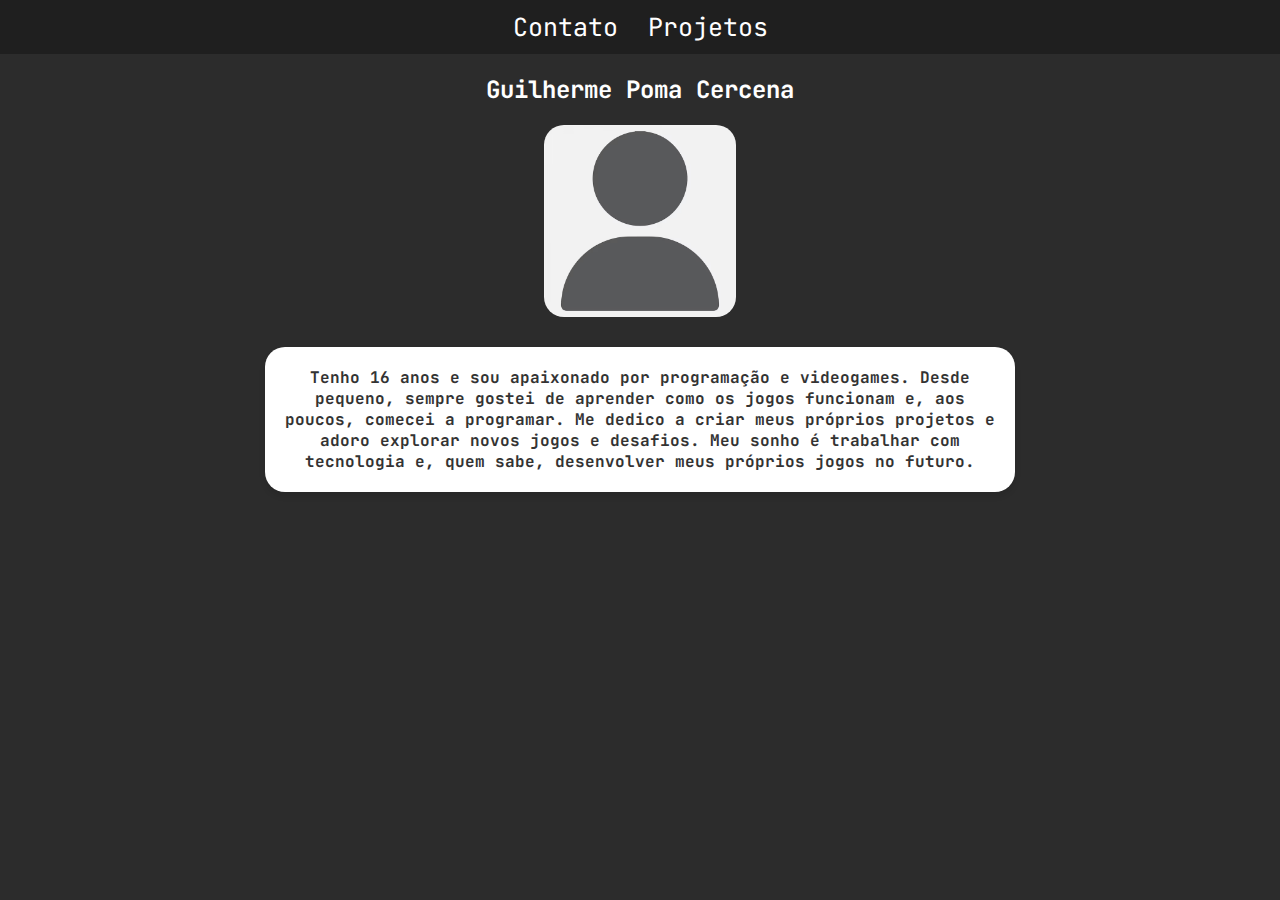
<file: index.html>
<!DOCTYPE html>
<html lang="pt-br">
<head>
    <meta charset="UTF-8">
    <meta name="viewport" content="width=device-width, initial-scale=1.0">
    <title>Portfólio</title>
    <link href="CSS/style.css" rel="stylesheet">
</head>
<body>
    <nav id="cabe">
        <ul>
            <li><a href="contato.html">Contato</a></li>
            <li><a href="Projetos.html">Projetos</a></li>
        </ul>
    </nav>
    <h1 id="Nome">Guilherme Poma Cercena</h1>
    <img id="img" src="IMAGES/thumbnails/v1_7.png">
    <div id="info">
        <h1 id="Bio">
            Tenho 16 anos e sou apaixonado por programação e videogames. Desde pequeno, sempre gostei de aprender como os jogos funcionam e, aos poucos, comecei a programar. Me dedico a criar meus próprios projetos e adoro explorar novos jogos e desafios. Meu sonho é trabalhar com tecnologia e, quem sabe, desenvolver meus próprios jogos no futuro.
        </h1>
    </div>
</body>
</html>
</file>
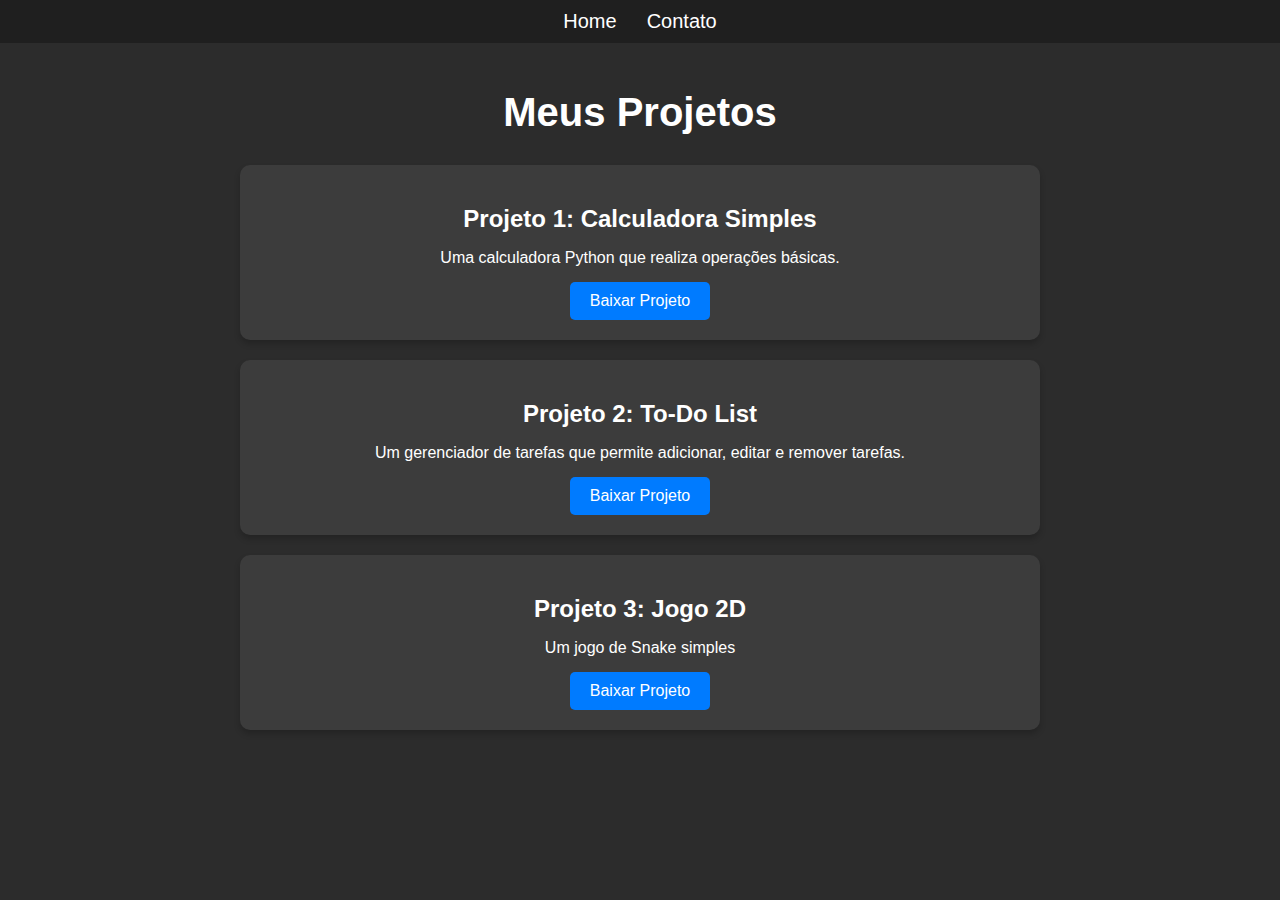
<file: Projetos.html>
<!DOCTYPE html>
<html lang="en">
<head>
    <meta charset="UTF-8">
    <meta name="viewport" content="width=device-width, initial-scale=1.0">
    <title>Meus Projetos</title>
    <link rel="stylesheet" href="CSS/projetos.css">
</head>
<body>
    <nav id="cabe">
        <ul>
            <li><a href="index.html">Home</a></li>
            <li><a href="contato.html">Contato</a></li>
        </ul>
    </nav>
    <div class="container">
        <h1>Meus Projetos</h1>
        <div class="projects">
            <!-- Projeto 1 -->
            <div class="project">
                <h2>Projeto 1: Calculadora Simples</h2>
                <p>Uma calculadora Python que realiza operações básicas.</p>
                <a href="Download/Calculadora/calculadora.exe" download class="button">Baixar Projeto</a>
            </div>
            <!-- Projeto 2 -->
            <div class="project">
                <h2>Projeto 2: To-Do List</h2>
                <p>Um gerenciador de tarefas que permite adicionar, editar e remover tarefas.</p>
                <a href="Download/Tarefas/task.exe" download class="button">Baixar Projeto</a>
            </div>
            <!-- Projeto 3 -->
            <div class="project">
                <h2>Projeto 3: Jogo 2D</h2>
                <p>Um jogo de Snake simples</p>
                <a href="Download/Snake/snake.exe" download class="button">Baixar Projeto</a>
            </div>
        </div>
    </div>
</body>
</html>
</file>
<file: CSS/style.css>
/* Importa a fonte JetBrains Mono */
@import url('https://fonts.googleapis.com/css2?family=JetBrains+Mono:ital,wght@0,100..800;1,100..800&display=swap');

/* Configuração geral */
* {
    font-family: 'JetBrains Mono', monospace;
    margin: 0;
    padding: 0;
    box-sizing: border-box;
}

/* Estilo do corpo */
body {
    background-color:  #2C2C2C;
}

/* Navbar */
nav {
    background-color: #1F1F1F;
    padding: 10px 20px;
}

ul {
    display: flex;
    justify-content: center;
    list-style-type: none;
    font-size: 25px;
}

ul li {
    margin: 0 15px;
}

a {
    color: white;
    text-decoration: none;
    transition: color 0.3s;
}

a:hover {
    color: gray;
}

/* Nome do portfólio */
#Nome {
    color: white;
    font-size: 24px;
    text-align: center;
    margin-top: 20px;
}

/* Imagem */
#img {
    display: block;
    margin: 20px auto;
    border-radius: 20px;
    width: 15%;
    max-width: 200px;
}

/* Informação principal */
#info {
    max-width: 750px;
    margin: 30px auto;
    padding: 20px;
    background-color: white;
    border-radius: 20px;
    text-align: center;
    box-shadow: 0 4px 6px rgba(0, 0, 0, 0.1);
}

#Bio {
    font-size: 16px;
    color: #333;
}

/* Estilos responsivos */
@media screen and (max-width: 600px) {
    body {
        padding: 0 10px;
    }

    #Nome {
        font-size: 20px;
        margin-top: 15px;
    }

    #img {
        width: 50%;
        max-width: 150px;
    }

    #info {
        width: 90%;
        padding: 15px;
    }

    #Bio {
        font-size: 14px;
    }
}
</file>
<file: CSS/projetos.css>
/* Reset básico */
body {
    margin: 0;
    padding: 0;
    font-family: Arial, sans-serif;
    background-color: #2C2C2C;
    color: white;
}

/* Cabeçalho (Navbar) */
nav {
    background-color: #1F1F1F;
    padding: 10px 20px;
}

nav ul {
    display: flex;
    justify-content: center;
    list-style: none;
    margin: 0;
    padding: 0;
}

nav ul li {
    margin: 0 15px;
}

nav ul li a {
    color: white;
    text-decoration: none;
    font-size: 20px;
    transition: color 0.3s;
}

nav ul li a:hover {
    color: gray;
}

/* Container */
.container {
    max-width: 800px;
    margin: 0 auto;
    padding: 20px;
    text-align: center;
}

/* Título */
h1 {
    font-size: 2.5rem;
    margin-bottom: 30px;
}

/* Projetos */
.projects .project {
    background-color: #3C3C3C;
    padding: 20px;
    border-radius: 10px;
    margin-bottom: 20px;
    box-shadow: 0 4px 6px rgba(0, 0, 0, 0.2);
    transition: transform 0.3s;
}

.projects .project:hover {
    transform: translateY(-5px);
}

/* Nome do Projeto */
.project h2 {
    font-size: 1.5rem;
    margin-bottom: 10px;
}

/* Descrição */
.project p {
    font-size: 1rem;
    margin-bottom: 15px;
}

/* Botão */
.button {
    display: inline-block;
    text-decoration: none;
    background-color: #007BFF;
    color: white;
    padding: 10px 20px;
    border-radius: 5px;
    font-size: 1rem;
    transition: background-color 0.3s, transform 0.3s;
}

.button:hover {
    background-color: #0056b3;
    transform: scale(1.05);
}
</file>
